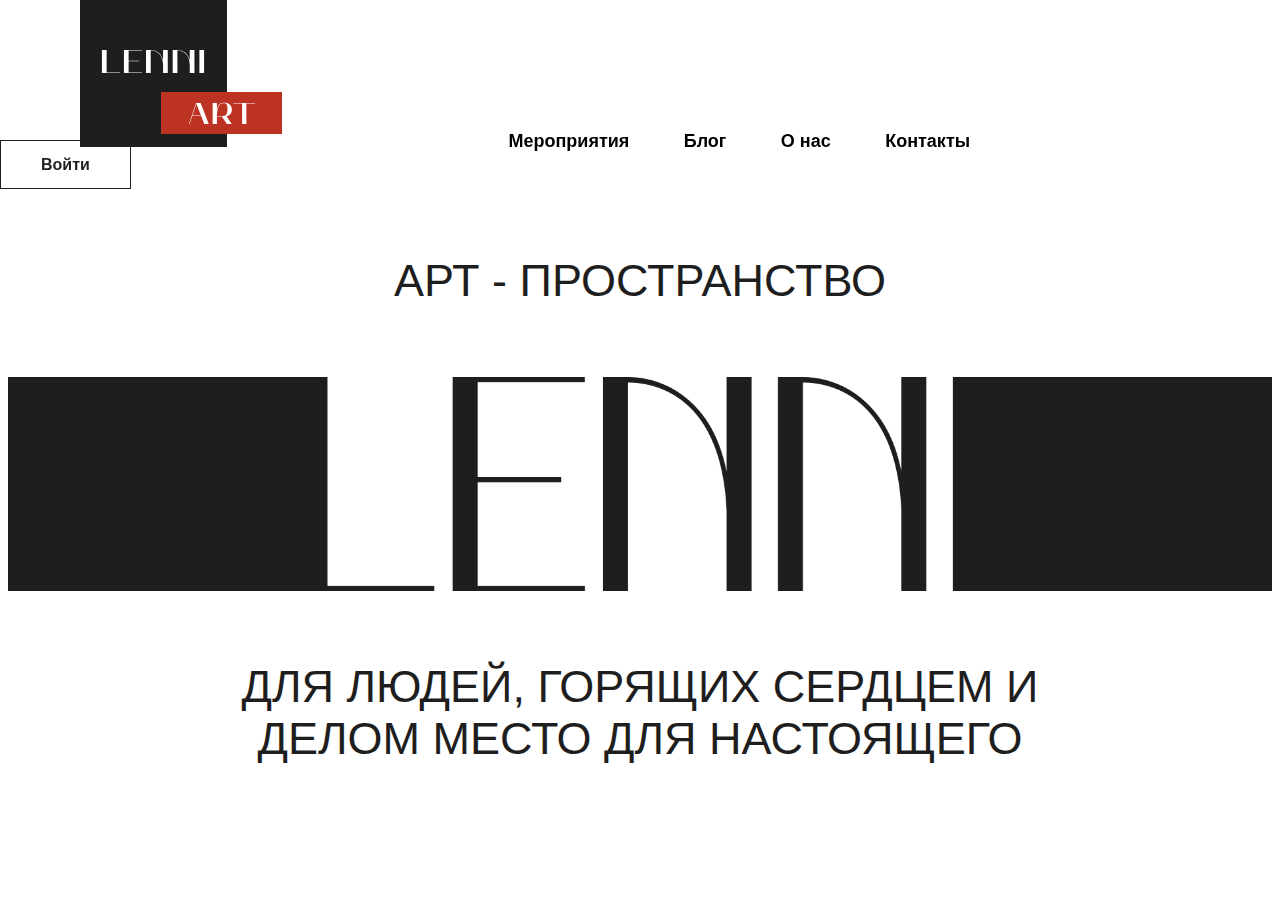
<file: index.html>
<!DOCTYPE html>
<html lang="ru">

    <head>
        <meta charset="UTF-8" />
        <title>Lenni Art</title>
        <meta name="viewport" content="width=device-width, initial-scale=1.0">
        <title>Document</title>
        <title>Lenni Art</title>
         
        <link rel="stylesheet"  href="styles.css"/>
        <link rel="preconnect"  href="https://fonts.googleapis.com">
        <link rel="preconnect" href="https://fonts.gstatic.com" crossorigin >
        <link href="https://fonts.googleapis.com./css2?family=Lora:wght@400;500;600;700&display=swap" rel="stylesheet">
    </head>


    <body class="body">
        <header class="page-header">
            <div class="page-header__container"> 
                <a href="index.html" class="page-header__logo"> 
                  <img src="assets/images/logo.svg" class="page-header__logo-img"/>  
                </a>

                <nav class="page-header__nav">
                    <a href="#" class="page-header__nav-link">Мероприятия</a>
                    <a href="#" class="page-header__nav-link">Блог</a>
                    <a href="#" class="page-header__nav-link">О нас</a>
                    <a href="#" class="page-header__nav-link">Контакты</a>
                </nav>

                <a href="#" class="btn page-header__user-btn">Войти</a>
            </div>

        </header>


        <main class="main">
            <div class="home">
                <header class="main-header home__main-header">
                    <h1 class="main-header__title">Арт - пространство</h1> 
                    <picture class="main-header__picture">
                        <img src="assets/images/lenni.png"
                            class="main-header__img"/>
                    </picture>
                    <p class="main-header__text">
                        для людей, горящих сердцем и делом
                        место для настоящего
                    </p>
                </header>
                <section class="offers home__offers"></section>
                <section class="about home__about"></section>
                <section class="upcoming home__upcoming"></section>
                <section class="listing home__listing"></section>
                <section class="contacts home__contacts"></section>

                <div class="doit home__doit"></div>
            </div>
        </main>

        <footer class="page-footer"></footer>

    </body>
    
</html>
</file>
<file: styles.css>
.body {
    font-family: "Open Sans", sans-serif;
    font-size: 16px;
    font-weight: 400;
    font-style: normal;
    line-height: 1.375;
}

.page-header {
    position: fixed;
    top: 0;
    left: 0;
    width: 100%;
    height: 147px;
    z-index: 100;

}

.page-header ::before {
    content: "";
    position: absolute;
    top: 0;
    left: 0;
    width: 100%;
    height: 100%;
    /* background-color: rgba(222, 222, 222, 0.50);
    @supports (backdrop-filter: blur(10px)){
        backdrop-filter: blur(10px);
        background-color: rgba(222, 222, 222, 0.50);
    } */
} 

.page-header__cotainer {
    box-sizing: border-box;
    position: relative;
    margin: 0 auto;
    padding-left: 40px;
    padding-right: 40px;
    max-width: 1414px;
    width: 100%;
}

.page-header__logo {
    padding-left: 40px;
    margin-right: 237px;
    display: inline-block;
    width: 202px;
    height: 147px;
}

.page-header__logo-img {
    padding-left: 40px;
    width: 100%;
    height: 100%;
}

.page-header__nav {
    display: inline-block;
    margin-right: 230px;
}

.page-header__nav-link{
    margin: 0 25px;
    color: #000000;
    font-weight: 600;
    font-size: 18px;
    line-height: 25px;
    text-decoration: none;
}

.page-header__user-btn {
    box-sizing: border-box;
    text-decoration: none;
    padding: 15px 40px;
    background-color: transparent;
    border: 1px solid #1f1e1e;
    font-size: 16px;
    line-height: normal;
    font-weight: 600;
    color: #1f1e1e;
}

.home {
    padding-top: 147px;
}

.main-header__title,
.main-header__text {
    padding-left: 40px;
    padding-right: 40px;
    text-align: center;
    text-transform: uppercase;
    font-family: "Lora", sans-serif;
    font-weight: 400;
    font-size: 45px;
    line-height: normal;
    color: #1f1e1e;
}

.main-header__title{
    margin: 0 0 70px;
}

.main-header__text{
    margin: 0 auto;
    max-width: 948px;
    width: 100%;
}

.main-header__picture {
    display: block;
    margin-bottom: 70px;
    position: relative;
    width: 100%;
}

.main-header__picture::before {
    content: "";
    display: block;
    width: 100%;
    padding-top: 16.927%;
}

.main-header__img {
    position: absolute;
    top: 0;
    left: 0;
    width: 100%;
    height: 100%;
    object-fit: contain;
}

.main-header {
    padding: 100px 0;
}
</file>
